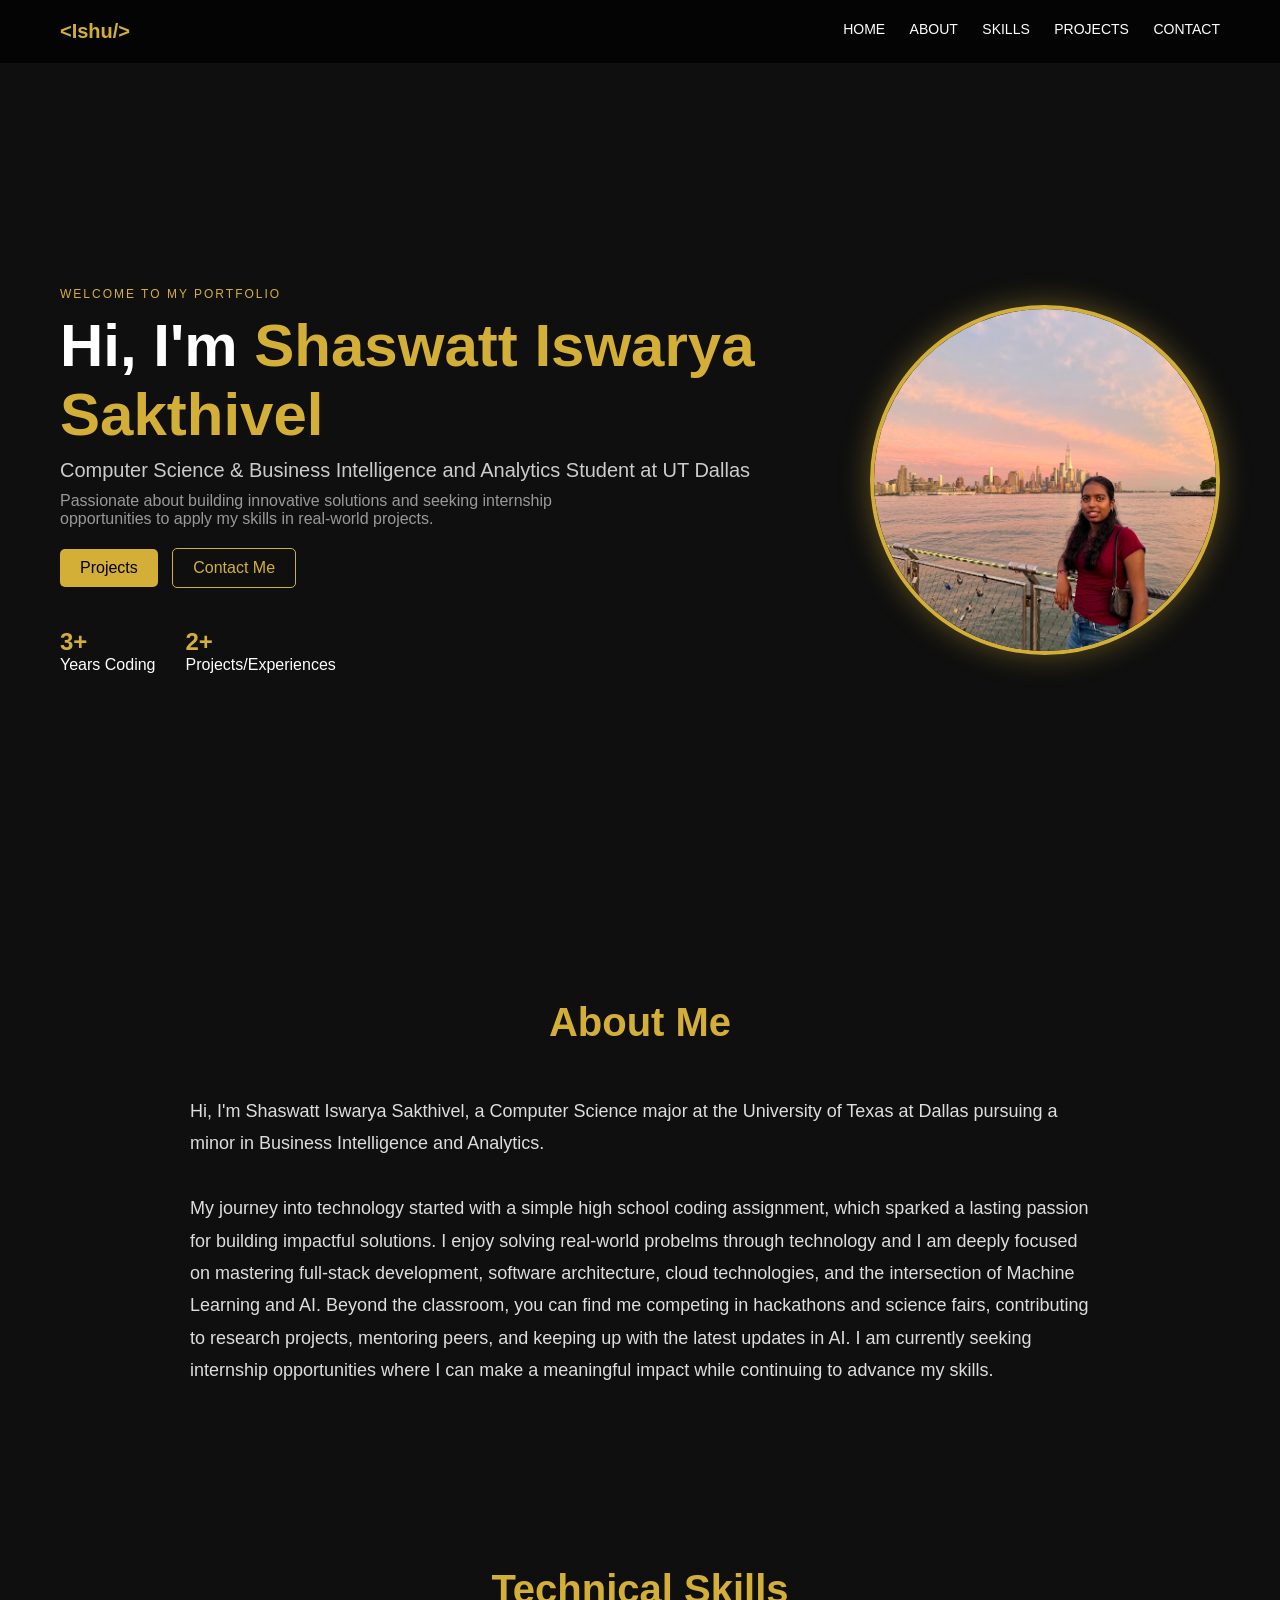
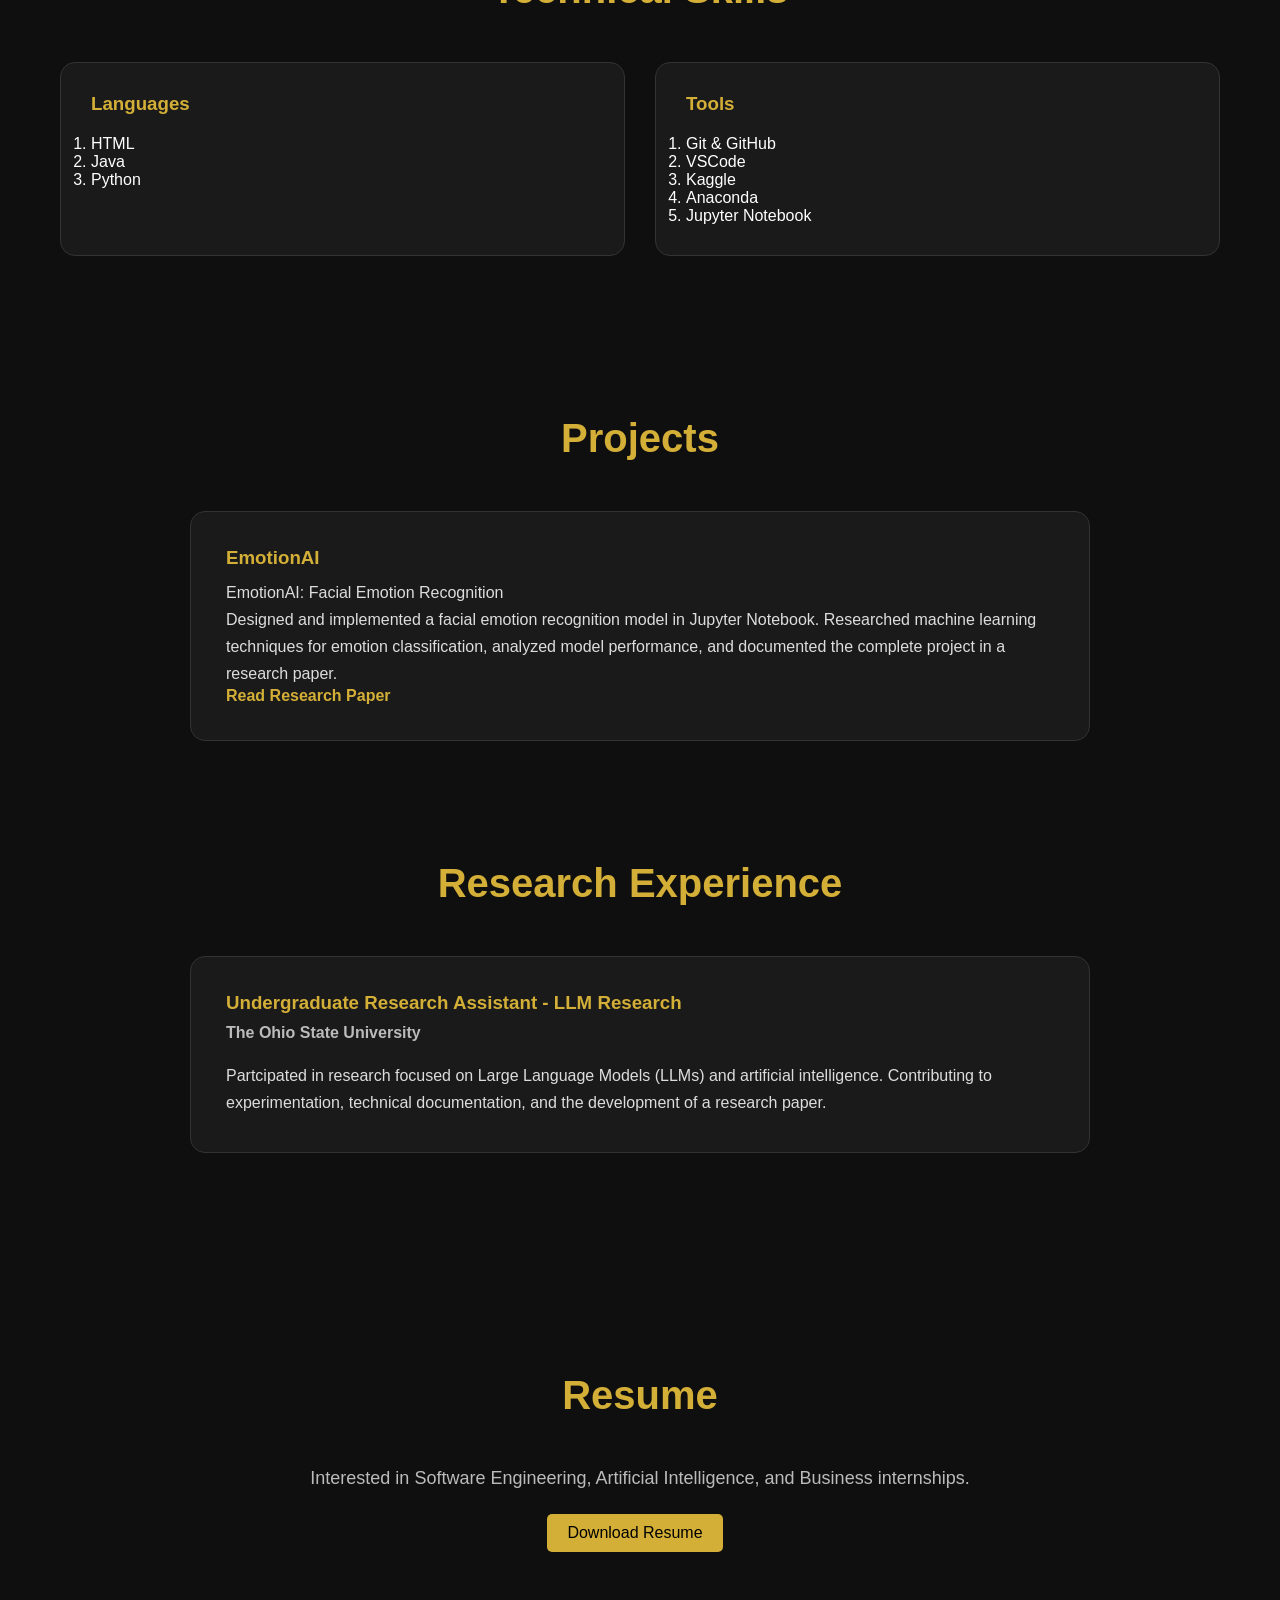
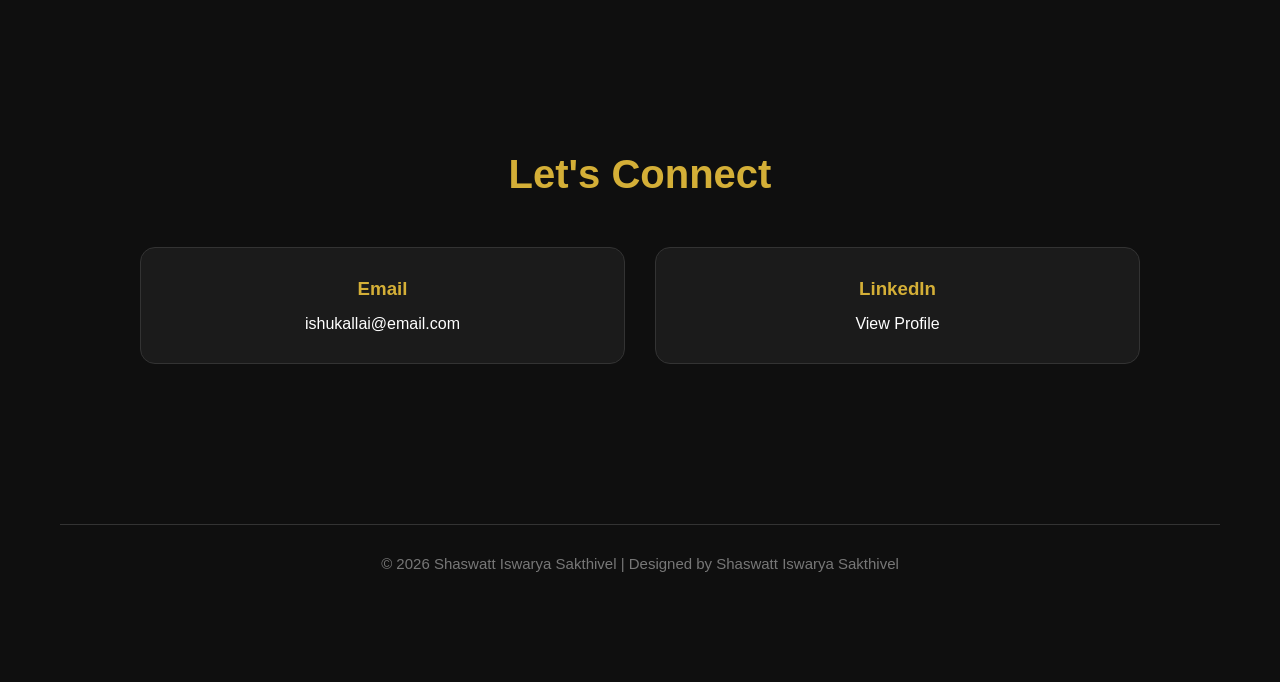
<file: website.html>
<!DOCTYPE html>
<html lang="en">
<head>
  <meta charset="UTF-8">
  <meta name="viewport" content="width=device-width, initial-scale=1.0">
  <title>Ishu Portfolio</title>
  <link rel="stylesheet" href="style.css">
</head>

<body>

  <!-- NAVBAR -->
  <nav class="navbar">
    <div class="logo">&lt;Ishu/&gt;</div>

    <div class="nav-links">
      <a href="#home">HOME</a>
      <a href="#about">ABOUT</a>
      <a href="#skills">SKILLS</a>
      <a href="#projects">PROJECTS</a>
      <a href="#contact">CONTACT</a>
    </div>
  </nav>

  <!-- HERO SECTION -->
  <section class="hero" id="home">

    <div class="hero-text">
      <p class="small-text">WELCOME TO MY PORTFOLIO</p>

      <h1>Hi, I'm <span class="gold">Shaswatt Iswarya Sakthivel</span></h1>

      <p class="subtitle">
        Computer Science & Business Intelligence and Analytics Student at UT Dallas
      </p>

      <p class="description">
        Passionate about building innovative solutions and seeking internship opportunities
        to apply my skills in real-world projects.
      </p>

      <div class="buttons">
        <a href="#projects" class="btn gold-btn">Projects</a>
        <a href="#contact" class="btn outline-btn">Contact Me</a>
      </div>

      <!-- stats -->
      <div class="stats">
        <div><h3>3+</h3><p>Years Coding</p></div>
        <div><h3>2+</h3><p>Projects/Experiences</p></div>
      </div>
    </div>

    <div class="hero-image">
    <div class="circle">
        <img src="profile.jpg" alt="Ishu">
    </div>
</div>

  </section>
<section id="about">
            <h2 class="section-title">About Me</h2>
            <div class="about-container">
                <div class="about-text">
                <p>Hi, I'm Shaswatt Iswarya Sakthivel, a Computer Science major at the University of Texas at Dallas pursuing a 
                    minor in Business Intelligence and Analytics.  </p>
                    <br>
                My journey into technology started with a simple high school coding assignment, which sparked a lasting passion for 
                building impactful solutions. I enjoy solving real-world probelms through technology and I am deeply focused on mastering 
                full-stack development, software architecture, cloud technologies, and the intersection of Machine Learning and AI. 
                Beyond the classroom, you can find me competing in hackathons and science fairs, 
                contributing to research projects, mentoring peers, and keeping up with the latest updates in AI. 
                I am currently seeking internship opportunities where I can make a meaningful impact while continuing to advance my 
                skills. </p>
                </div>
            </div>  
        </section>

<SECTION ID="skills">
    <h2 class="section-title">Technical Skills</h2>
    <div class="skills-grid">
        <div class="skill-card">
            <h3>Languages</h3>
            <ol>
                <li>HTML</li>
                <li>Java</li>
                <li>Python</li>
            </ol>    
        </div>

        <div class="skill-card">
            <h3>Tools</h3>
            <ol>
                <li>Git & GitHub</li>
                <li>VSCode</li>
                <li>Kaggle</li>
                <li>Anaconda</li>
                <li>Jupyter Notebook</li>
            </ol>  
        </div>
    </div>
</SECTION>

<section id="projects">
    <h2 class="section-title">Projects</h2>

    <div class ="projects-grid">
    <div class="project-card">
        <h3>EmotionAI</h3>
        <p>EmotionAI: Facial Emotion Recognition</p>
<p>Designed and implemented a facial emotion recognition model in Jupyter Notebook. 
Researched machine learning techniques for emotion classification, analyzed model performance, 
and documented the complete project in a research paper. </p>
            <a href="EmotionAI_Research_Paper.pdf" target="_blank">
                Read Research Paper
            </a>
    </div>
    <section id="research">

    <h2 class="section-title">Research Experience</h2>

    <div class="research-card">

        <h3>Undergraduate Research Assistant - LLM Research</h3>

        <h4>The Ohio State University</h4>

        <p>
            Partcipated in research focused on Large Language Models (LLMs) and
            artificial intelligence. Contributing to
            experimentation, technical documentation, and the development of a
            research paper.
        </p>

    </div>

</section>

 <section id="resume">

    <h2 class="section-title">Resume</h2>

    <p class="resume-text">
        Interested in Software Engineering, Artificial Intelligence,
        and Business internships.
    </p>

    <a href="resume.pdf" class="btn gold-btn" target="_blank">
        Download Resume
    </a>

</section>

<section id="contact">

    <h2 class="section-title">Let's Connect</h2>

    <div class="contact-grid">

        <div class="contact-card">
            <h3>Email</h3>
            <p>ishukallai@email.com</p>
        </div>

        <div class="contact-card">
            <h3>LinkedIn</h3>
            <a href="www.linkedin.com/in/shaswatt-iswarya-sakthivel-a38473378" target="_blank">
                View Profile
            </a>
        </div>

    </div>

</section>
<footer>

    <p>
        © 2026 Shaswatt Iswarya Sakthivel | Designed by Shaswatt Iswarya Sakthivel
    </p>

</footer>
</body>
</html>
</file>
<file: style.css>
* {
    margin: 0;
    padding:0;
    box-sizing: border-box;
    font-family: arial, sans-serif;
}

html {
    scroll-behavior: smooth;
}

section {
    padding: 80px 60px;
}

body {
  background: #0f0f0f;
  color: white;
}

/* NAVBAR */
.navbar {
  display: flex;
  justify-content: space-between;
  padding: 20px 60px;
  position: fixed;
  width: 100%;
  top: 0;
  background: rgba(0,0,0,0.7);
  backdrop-filter: blur(10px);
  box-sizing: border-box;
}

.logo {
  color: #D4AF37;
  font-weight: bold;
  font-size: 20px;
}

.nav-links a {
  color: white;
  margin-left: 20px;
  text-decoration: none;
  font-size: 14px;
}

.nav-links a:hover {
  color: #D4AF37;
}

/* HERO */
.hero {
  min-height: 100vh;
display: flex;
  justify-content: space-between;
  align-items: center;
  padding: 120px 60px 60px;
}

.small-text {
  color: #D4AF37;
  letter-spacing: 2px;
  font-size: 12px;
}

.hero h1 {
  font-size: 60px;
  margin: 10px 0;
}

.gold {
  color: #D4AF37;
}

.subtitle {
  font-size: 20px;
  margin-bottom: 10px;
  color: #ccc;
}

.description {
  color: #999;
  max-width: 500px;
}

/* BUTTONS */
.buttons {
  margin-top: 20px;
}

.btn {
  padding: 10px 20px;
  margin-right: 10px;
  text-decoration: none;
  border-radius: 5px;
  display: inline-block;
}

.gold-btn {
  background: #D4AF37;
  color: black;
}

.outline-btn {
  border: 1px solid #D4AF37;
  color: #D4AF37;
}

/* STATS */
.stats {
  display: flex;
  gap: 30px;
  margin-top: 40px;
}

.stats h3 {
  color: #D4AF37;
  font-size: 24px;
}

/* IMAGE CIRCLE */
.hero-image .circle{
    width:350px;
    height:350px;
    border-radius:50%;
    overflow:hidden;
    border:4px solid #D4AF37;
    box-shadow: 0 0 30px rgba(212, 175, 55, 0.4);
}

.btn {
    transition: all 0.3s ease;
}

.btn:hover {
    transform: translateY(-3px);
}

.hero-image img{
    width:100%;
    height:100%;
    object-fit:cover;
}

@media (max-width:768px){

.hero{
    flex-direction:column-reverse;
    text-align:center;
    gap:40px;
}

.hero h1{
    font-size:42px;
}

.hero-image .circle{
    width:220px;
    height:220px;
}

.navbar{
    padding:20px;
}

}

#about{
    padding:100px 80px;
}

.about-container{
    max-width:900px;
    margin:auto;
}

.about-text{
    font-size:18px;
    line-height:1.8;
    color:#ddd;
}

.section-title{
    text-align:center;
    font-size:40px;
    margin-bottom:50px;
    color:#D4AF37;
}

.skills-grid{
    display:grid;
    grid-template-columns:repeat(auto-fit,minmax(250px,1fr));
    gap:30px;
}

.skill-card{
    background:#1a1a1a;
    border:1px solid #333;
    border-radius:15px;
    padding:30px;
    transition:.3s;
}

.skill-card:hover{
    transform:translateY(-8px);
    border-color:#D4AF37;
}

.skill-card h3{
    color:#D4AF37;
    margin-bottom:20px;
}

.skill-card p{
    margin:10px 0;
    color:#ddd;
}

.project-card{
    background:#1a1a1a;
    border:1px solid #333;
    border-radius:15px;
    padding:35px;
    max-width:900px;
    margin:40px auto;
    transition:.3s;
}

.project-card:hover{
    border-color:#D4AF37;
    transform:translateY(-8px);
}

.project-card h3{
    color:#D4AF37;
    margin-bottom:10px;
}

.project-card h4{
    color:#bbb;
    margin-bottom:20px;
}

.project-card p{
    color:#ddd;
    line-height:1.7;
}

.project-card a{
    color:#D4AF37;
    text-decoration:none;
    font-weight:bold;
}

.status{
    color:#D4AF37;
    margin-top:15px;
    font-weight:bold;
}

.research-card{
    background:#1a1a1a;
    border:1px solid #333;
    border-radius:15px;
    padding:35px;
    max-width:900px;
    margin:40px auto;
    transition:.3s;
}

.research-card:hover{
    border-color:#D4AF37;
    transform:translateY(-8px);
}

.research-card h3{
    color:#D4AF37;
    margin-bottom:10px;
}

.research-card h4{
    color:#bbb;
    margin-bottom:20px;
}

.research-card p{
    color:#ddd;
    line-height:1.7;
}

.research-card a{
    color:#D4AF37;
    text-decoration:none;
    font-weight:bold;
}

.status{
    color:#D4AF37;
    margin-top:15px;
    font-weight:bold;
}

#resume{
    text-align:center;
    padding:100px 80px;
}

.resume-text{
    color:#bbb;
    margin:25px 0;
    font-size:18px;
}
#contact{
    padding:100px 80px;
}

.contact-grid{
    display:grid;
    grid-template-columns:repeat(auto-fit,minmax(250px,1fr));
    gap:30px;
}

.contact-card{
    background:#1b1b1b;
    border:1px solid #333;
    border-radius:15px;
    padding:30px;
    text-align:center;
    transition:.3s;
}

.contact-card:hover{
    border-color:#D4AF37;
    transform:translateY(-8px);
}

.contact-card h3{
    color:#D4AF37;
    margin-bottom:15px;
}

.contact-card a{
    color:white;
    text-decoration:none;
}
footer{
    margin-top:60px;
    padding:30px;
    border-top:1px solid #333;
    text-align:center;
    color:#777;
    font-size:15px;
}
</file>
